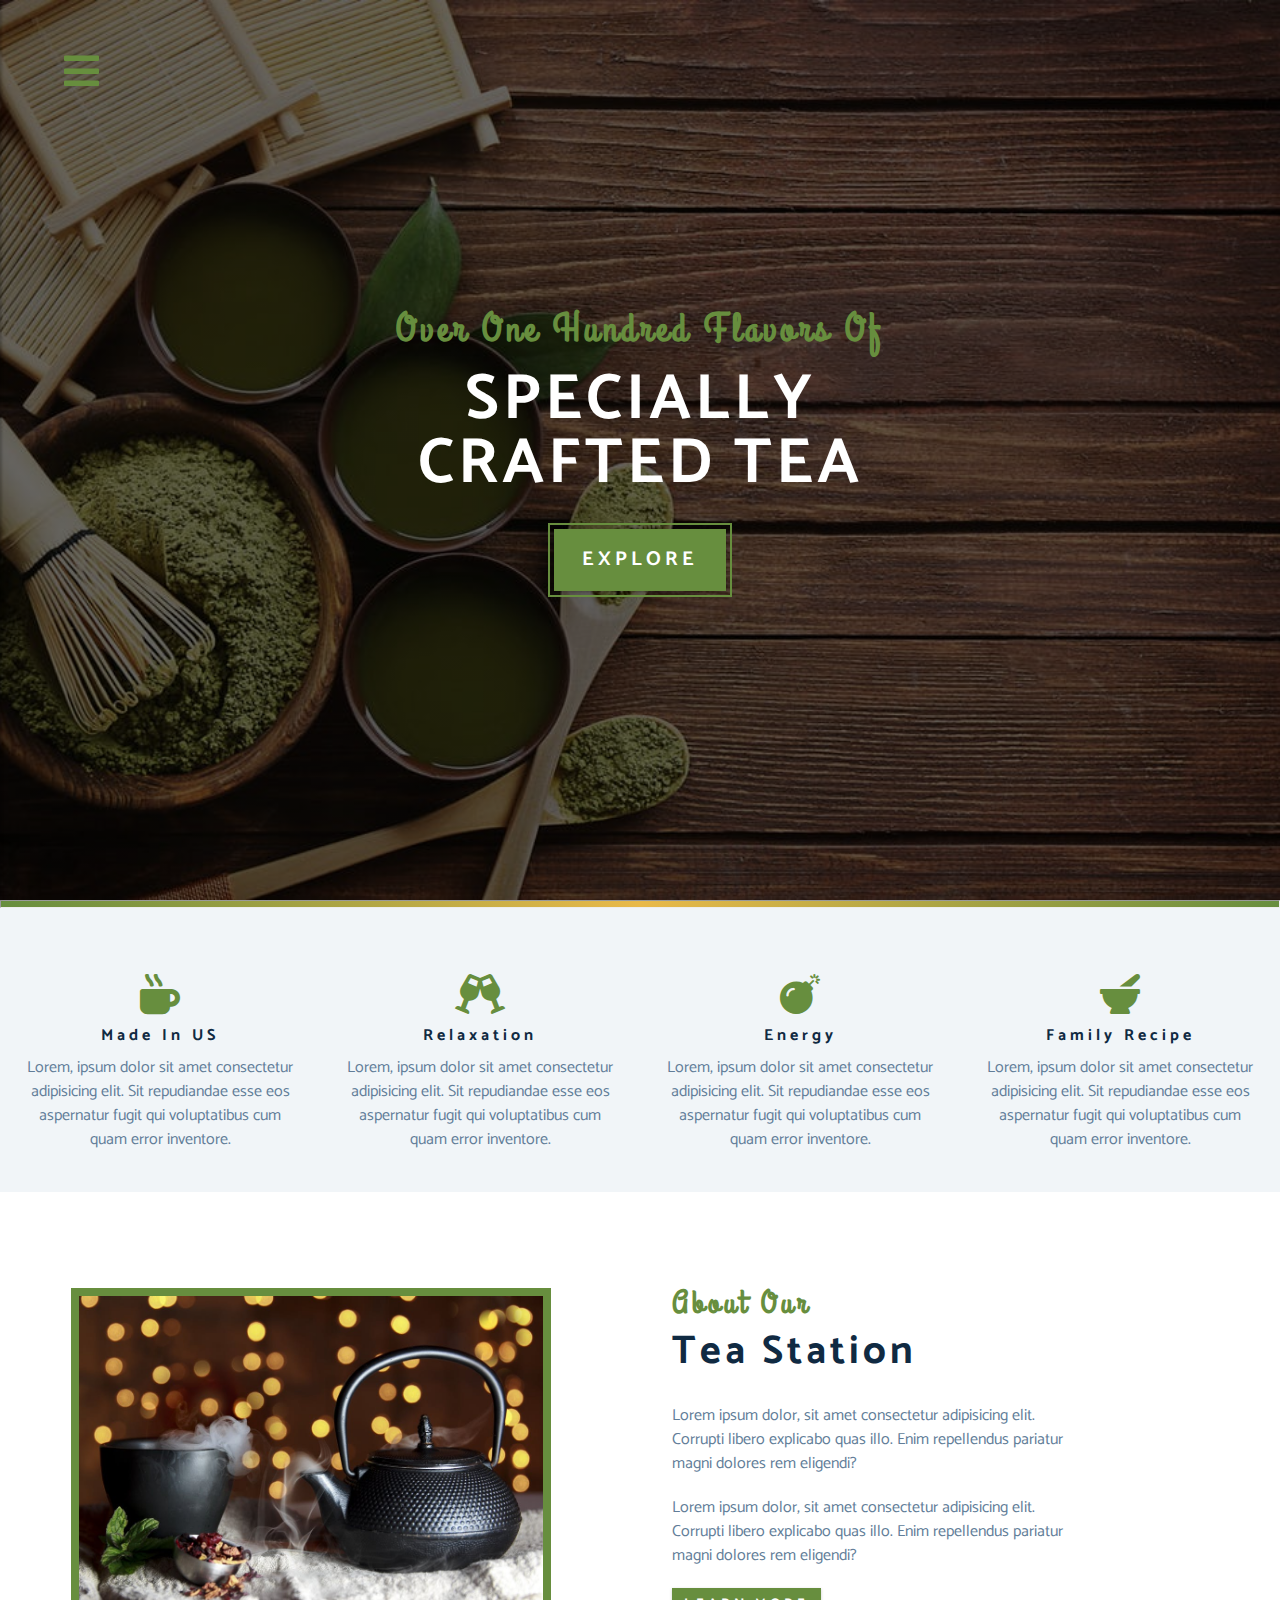
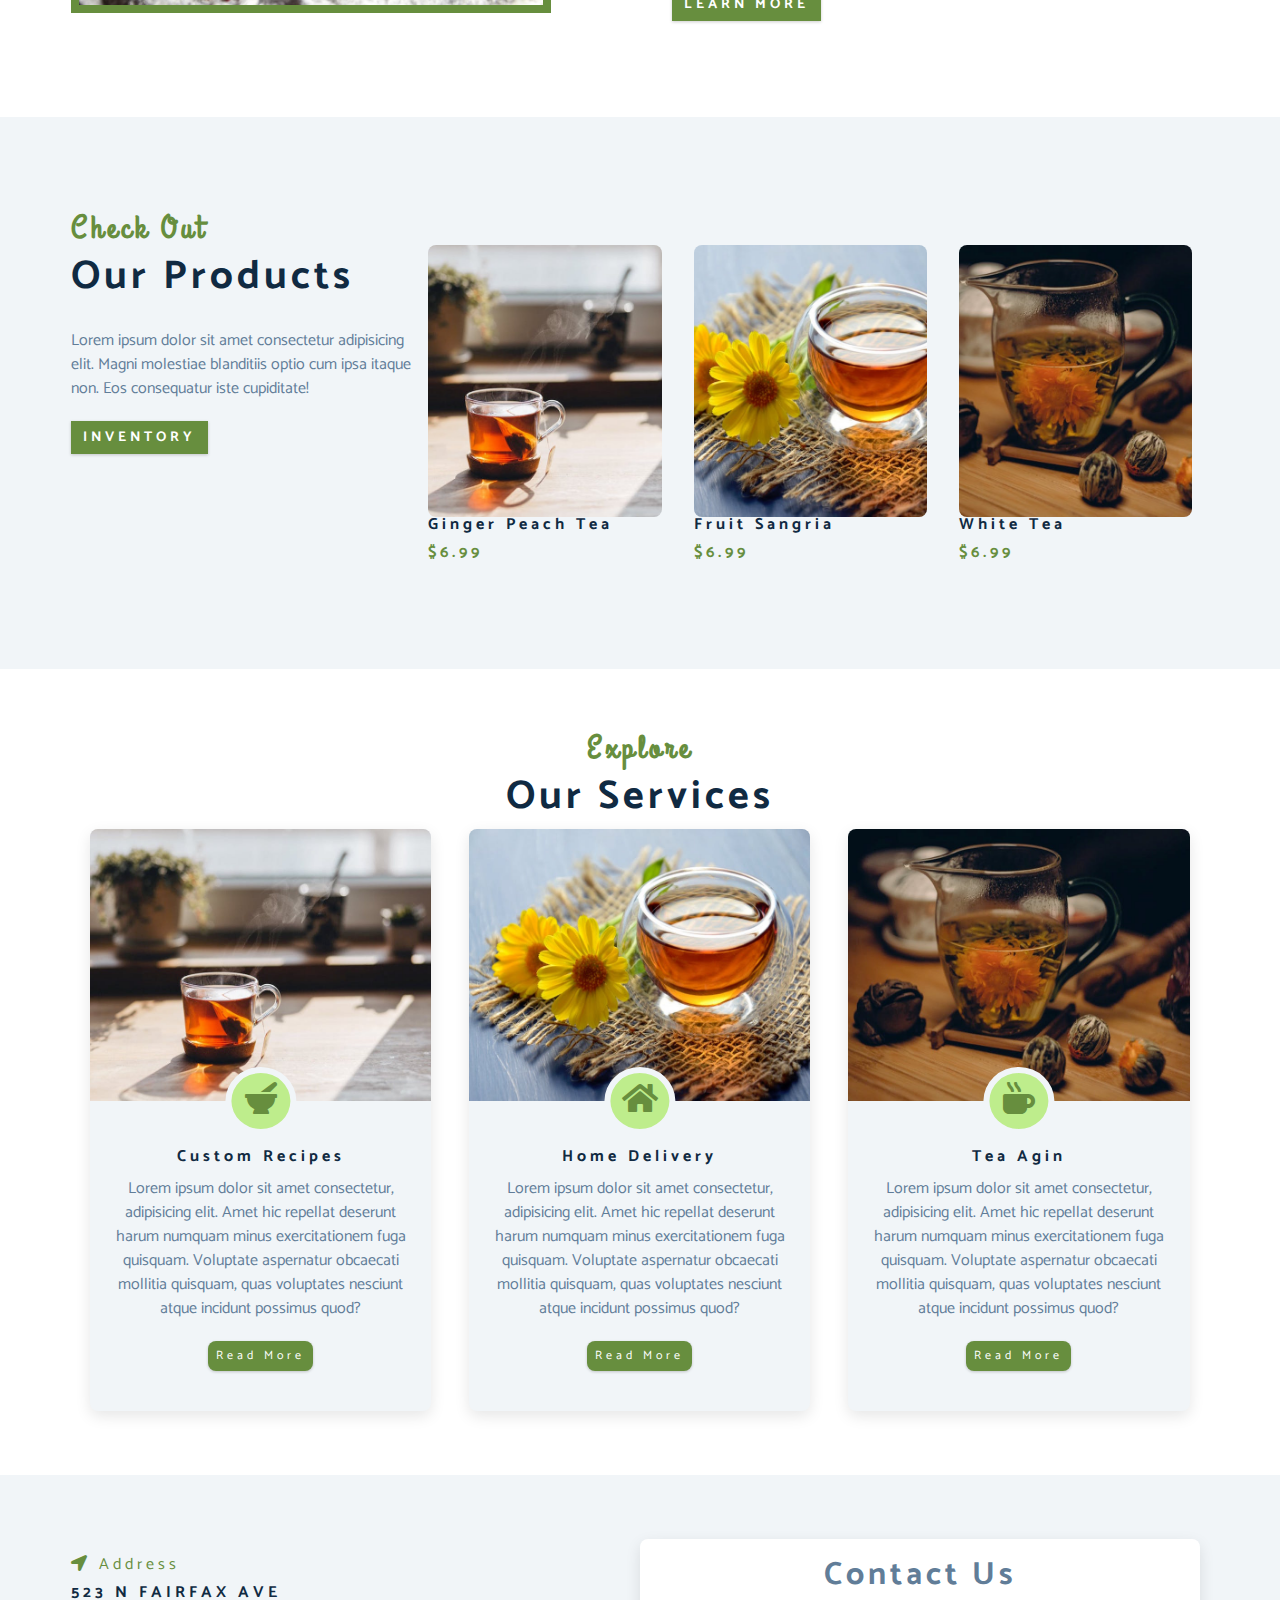
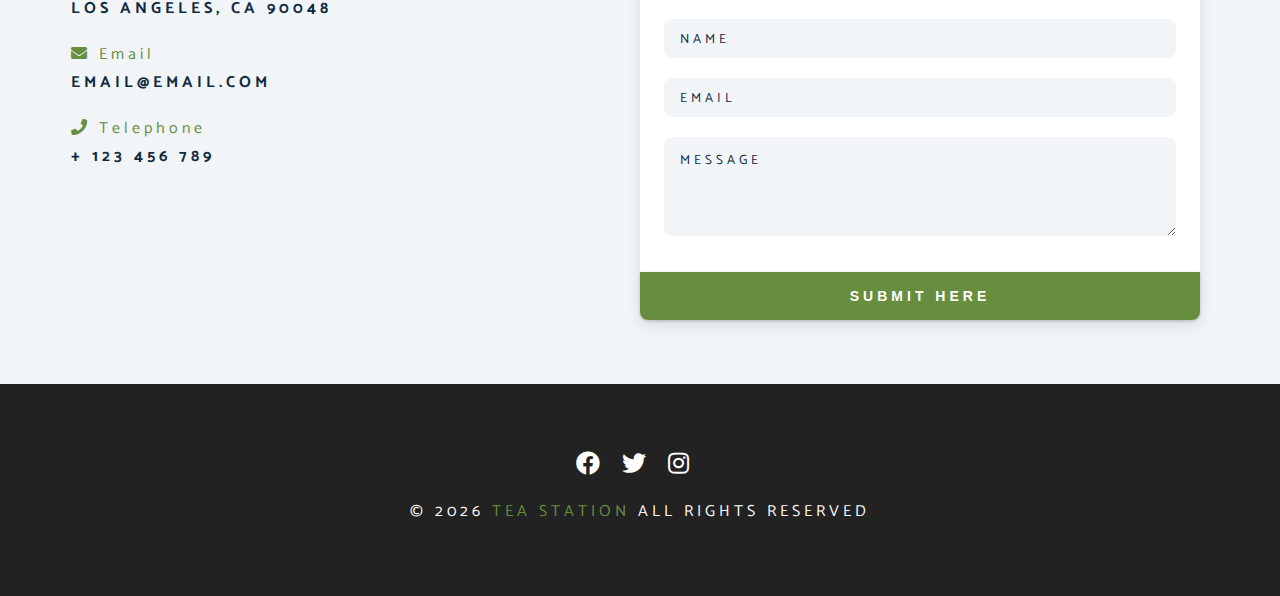
<file: index.html>
<!DOCTYPE html>
<html lang="en">
  <head>
    <meta charset="UTF-8" />
    <meta name="viewport" content="width=device-width, initial-scale=1.0" />
    <title>Tea station | Home</title>
    <!-- Font Awesome -->
    <link
      rel="stylesheet"
      href="./fontawesome-free-5.15.2-web/css/all.min.css"
    />
    <!-- Site styles -->
    <link rel="stylesheet" href="./css/styles.css" />
  </head>

  <body>
    <!-- navbar -->
    <!-- nab btn -->
    <span class="nav-btn" id="nav-btn">
      <i class="fas fa-bars"></i>
    </span>
    <nav id="navbar" class="navbar">
      <div class="navbar-header">
        <span class="nav-close" id="nav-close">
          <i class="fas fa-times"></i>
        </span>
      </div>
      <ul class="nav-items">
        <li>
          <a href="index.html" class="nav-link">home</a>
        </li>
        <li>
          <a href="skills.html" class="nav-link">skills</a>
        </li>
        <li>
          <a href="about.html" class="nav-link">about</a>
        </li>
        <li>
          <a href="products.html" class="nav-link">products</a>
        </li>
      </ul>
    </nav>
    <!-- header -->
    <header class="header">
      <div class="banner">
        <h2>Over one hundred flavors of</h2>
        <h1>
          Specially
          <br />
          crafted tea
        </h1>
        <a href="skills.html" class="btn banner-btn"> explore </a>
      </div>
    </header>
    <!-- end of header -->
    <hr class="content-divider" />
    <!-- skills section -->
    <section class="skills clearfix">
      <!-- single skill -->
      <article class="skill">
        <span class="skill-icon">
          <i class="fas fa-mug-hot"></i>
        </span>
        <h4 class="skill-title">made in US</h4>
        <p class="skill-text">
          Lorem, ipsum dolor sit amet consectetur adipisicing elit. Sit
          repudiandae esse eos aspernatur fugit qui voluptatibus cum quam error
          inventore.
        </p>
      </article>
      <!-- end of single skill-->
      <!-- single skill -->
      <article class="skill">
        <span class="skill-icon">
          <i class="fas fa-glass-cheers"></i>
        </span>
        <h4 class="skill-title">relaxation</h4>
        <p class="skill-text">
          Lorem, ipsum dolor sit amet consectetur adipisicing elit. Sit
          repudiandae esse eos aspernatur fugit qui voluptatibus cum quam error
          inventore.
        </p>
      </article>
      <!-- end of single skill-->
      <!-- single skill -->
      <article class="skill">
        <span class="skill-icon">
          <i class="fas fa-bomb"></i>
        </span>
        <h4 class="skill-title">energy</h4>
        <p class="skill-text">
          Lorem, ipsum dolor sit amet consectetur adipisicing elit. Sit
          repudiandae esse eos aspernatur fugit qui voluptatibus cum quam error
          inventore.
        </p>
      </article>
      <!-- end of single skill-->
      <!-- single skill -->
      <article class="skill">
        <span class="skill-icon">
          <i class="fas fa-mortar-pestle"></i>
        </span>
        <h4 class="skill-title">family recipe</h4>
        <p class="skill-text">
          Lorem, ipsum dolor sit amet consectetur adipisicing elit. Sit
          repudiandae esse eos aspernatur fugit qui voluptatibus cum quam error
          inventore.
        </p>
      </article>
      <!-- end of single skill-->
    </section>
    <!-- end of skills section -->
    <!-- about -->
    <section>
      <div class="section-center clearfix">
        <!-- about img -->
        <article class="about-img">
          <div class="about-picture-container">
            <img
              src="./images/about-bcg.jpeg"
              alt="tea kettle"
              class="about-picture"
            />
          </div>
        </article>
        <!-- about info-->
        <article class="about-info">
          <!-- section title -->
          <div class="section-title">
            <h3>about our</h3>
            <h2>tea station</h2>
          </div>
          <!-- end of section title -->
          <p class="about-text">
            Lorem ipsum dolor, sit amet consectetur adipisicing elit. Corrupti
            libero explicabo quas illo. Enim repellendus pariatur magni dolores
            rem eligendi?
          </p>
          <p class="about-text">
            Lorem ipsum dolor, sit amet consectetur adipisicing elit. Corrupti
            libero explicabo quas illo. Enim repellendus pariatur magni dolores
            rem eligendi?
          </p>
          <a href="about.html" class="btn">learn more</a>
        </article>
      </div>
    </section>
    <!-- end of about -->
    <!-- products -->
    <section class="products">
      <div class="section-center clearfix">
        <!-- product info -->
        <article class="products-info">
          <!-- section title -->
          <div class="section-title">
            <h3>check out</h3>
            <h2>our products</h2>
          </div>
          <!-- end of section title -->
          <p class="product-text">
            Lorem ipsum dolor sit amet consectetur adipisicing elit. Magni
            molestiae blanditiis optio cum ipsa itaque non. Eos consequatur iste
            cupiditate!
          </p>
          <a href="products.html" class="btn">inventory</a>
        </article>
        <!-- products inventory -->
        <article class="products-inventory clearfix">
          <!-- single product -->
          <div class="product">
            <img
              src="./images/product-1.jpeg"
              alt="single product"
              class="product-img"
            />
            <h4 class="product-title">ginger peach tea</h4>
            <h4 class="product-price">$6.99</h4>
          </div>
          <!-- end of single product -->
          <!-- single product -->
          <div class="product">
            <img
              src="./images/product-2.jpeg"
              alt="single product"
              class="product-img"
            />
            <h4 class="product-title">fruit sangria</h4>
            <h4 class="product-price">$6.99</h4>
          </div>
          <!-- end of single product -->
          <!-- single product -->
          <div class="product">
            <img
              src="./images/product-3.jpeg"
              alt="single product"
              class="product-img"
            />
            <h4 class="product-title">white tea</h4>
            <h4 class="product-price">$6.99</h4>
          </div>
          <!-- end of single product -->
        </article>
      </div>
    </section>
    <!-- end of products -->
    <!-- services -->
    <section class="services">
      <div class="section-title services-title">
        <h3>explore</h3>
        <h2>our services</h2>
      </div>
      <div class="section-center clearfix">
        <!-- single card -->
        <article class="service-card">
          <!-- image container -->
          <div class="service-img-container">
            <!-- img -->
            <img
              src="./images/product-1.jpeg"
              class="service-img"
              alt="single service"
            />
            <!-- service icoon -->
            <span class="service-icon">
              <i class="fas fa-mortar-pestle fa-fw"></i>
            </span>
          </div>
          <!-- service info -->
          <div class="service-info">
            <h4>custom recipes</h4>
            <p>
              Lorem ipsum dolor sit amet consectetur, adipisicing elit. Amet hic
              repellat deserunt harum numquam minus exercitationem fuga
              quisquam. Voluptate aspernatur obcaecati mollitia quisquam, quas
              voluptates nesciunt atque incidunt possimus quod?
            </p>
            <a href="products.html" class="btn service-btn">read more</a>
          </div>
        </article>
        <!-- end of single card -->
        <!-- single card -->
        <article class="service-card">
          <!-- image container -->
          <div class="service-img-container">
            <!-- img -->
            <img
              src="./images/product-2.jpeg"
              class="service-img"
              alt="single service"
            />
            <!-- service icoon -->
            <span class="service-icon">
              <i class="fas fa-home fa-fw"></i>
            </span>
          </div>
          <!-- service info -->
          <div class="service-info">
            <h4>home delivery</h4>
            <p>
              Lorem ipsum dolor sit amet consectetur, adipisicing elit. Amet hic
              repellat deserunt harum numquam minus exercitationem fuga
              quisquam. Voluptate aspernatur obcaecati mollitia quisquam, quas
              voluptates nesciunt atque incidunt possimus quod?
            </p>
            <a href="products.html" class="btn service-btn">read more</a>
          </div>
        </article>
        <!-- end of single card -->
        <!-- single card -->
        <article class="service-card">
          <!-- image container -->
          <div class="service-img-container">
            <!-- img -->
            <img
              src="./images/product-3.jpeg"
              class="service-img"
              alt="single service"
            />
            <!-- service icoon -->
            <span class="service-icon">
              <i class="fas fa-mug-hot fa-fw"></i>
            </span>
          </div>
          <!-- service info -->
          <div class="service-info">
            <h4>tea agin</h4>
            <p>
              Lorem ipsum dolor sit amet consectetur, adipisicing elit. Amet hic
              repellat deserunt harum numquam minus exercitationem fuga
              quisquam. Voluptate aspernatur obcaecati mollitia quisquam, quas
              voluptates nesciunt atque incidunt possimus quod?
            </p>
            <a href="products.html" class="btn service-btn">read more</a>
          </div>
        </article>
        <!-- end of single card -->
      </div>
    </section>
    <!-- end of services -->
    <!-- contact form -->
    <!-- contact -->
    <section class="contact">
      <div class="section-center clearfix">
        <!-- contact info -->
        <article class="contact-info">
          <!-- contact item -->
          <div class="contact-item">
            <h4 class="contact-title">
              <span class="contact-icon">
                <i class="fas fa-location-arrow"></i>
              </span>
              address
            </h4>
            <h4 class="contact-text">
              523 N Fairfax ave <br />
              Los Angeles, CA 90048
            </h4>
          </div>
          <!-- end of contact item -->
          <!-- contact item -->
          <div class="contact-item">
            <h4 class="contact-title">
              <span class="contact-icon">
                <i class="fas fa-envelope"></i>
              </span>
              email
            </h4>
            <h4 class="contact-text">email@email.com</h4>
          </div>
          <!-- end of contact item -->
          <!-- contact item -->
          <div class="contact-item">
            <h4 class="contact-title">
              <span class="contact-icon">
                <i class="fas fa-phone"></i>
              </span>
              telephone
            </h4>
            <h4 class="contact-text">+ 123 456 789</h4>
          </div>
          <!-- end of contact item -->
        </article>
        <!-- contact form -->
        <article class="contact-form">
          <h3>contact us</h3>
          <form action="https://formspree.io/f/xbjpbooo" method="POST">
            <div class="form-group">
              <!-- inputs -->
              <input
                type="text"
                placeholder="name"
                name="name"
                class="form-control"
              />
              <input
                type="email"
                placeholder="email"
                name="email"
                class="form-control"
              />
              <textarea
                name="message"
                placeholder="message"
                class="form-control"
                rows="5"
              ></textarea>
            </div>
            <!-- button -->
            <button type="submit" class="btn submit-btn">submit here</button>
          </form>
        </article>
      </div>
    </section>
    <!-- end of contact form -->
    <!-- footer -->
    <footer class="footer">
      <div class="section-center">
        <div class="social-icons">
          <!-- social icons -->
          <!-- social icon -->
          <a href="#" class="social-icon">
            <i class="fab fa-facebook"></i>
          </a>
          <!-- end of social icon -->
          <!-- social icon -->
          <a href="#" class="social-icon">
            <i class="fab fa-twitter"></i>
          </a>
          <!-- end of social icon -->
          <!-- social icon -->
          <a href="#" class="social-icon">
            <i class="fab fa-instagram"></i>
          </a>
          <!-- end of social icon -->
        </div>
        <h4 class="footer-text">
          &copy;
          <span id="date"></span>
          <span class="company">tea station</span>
          all rights reserved
        </h4>
      </div>
    </footer>
    <script src="./js/app.js"></script>
  </body>
</html>
</file>
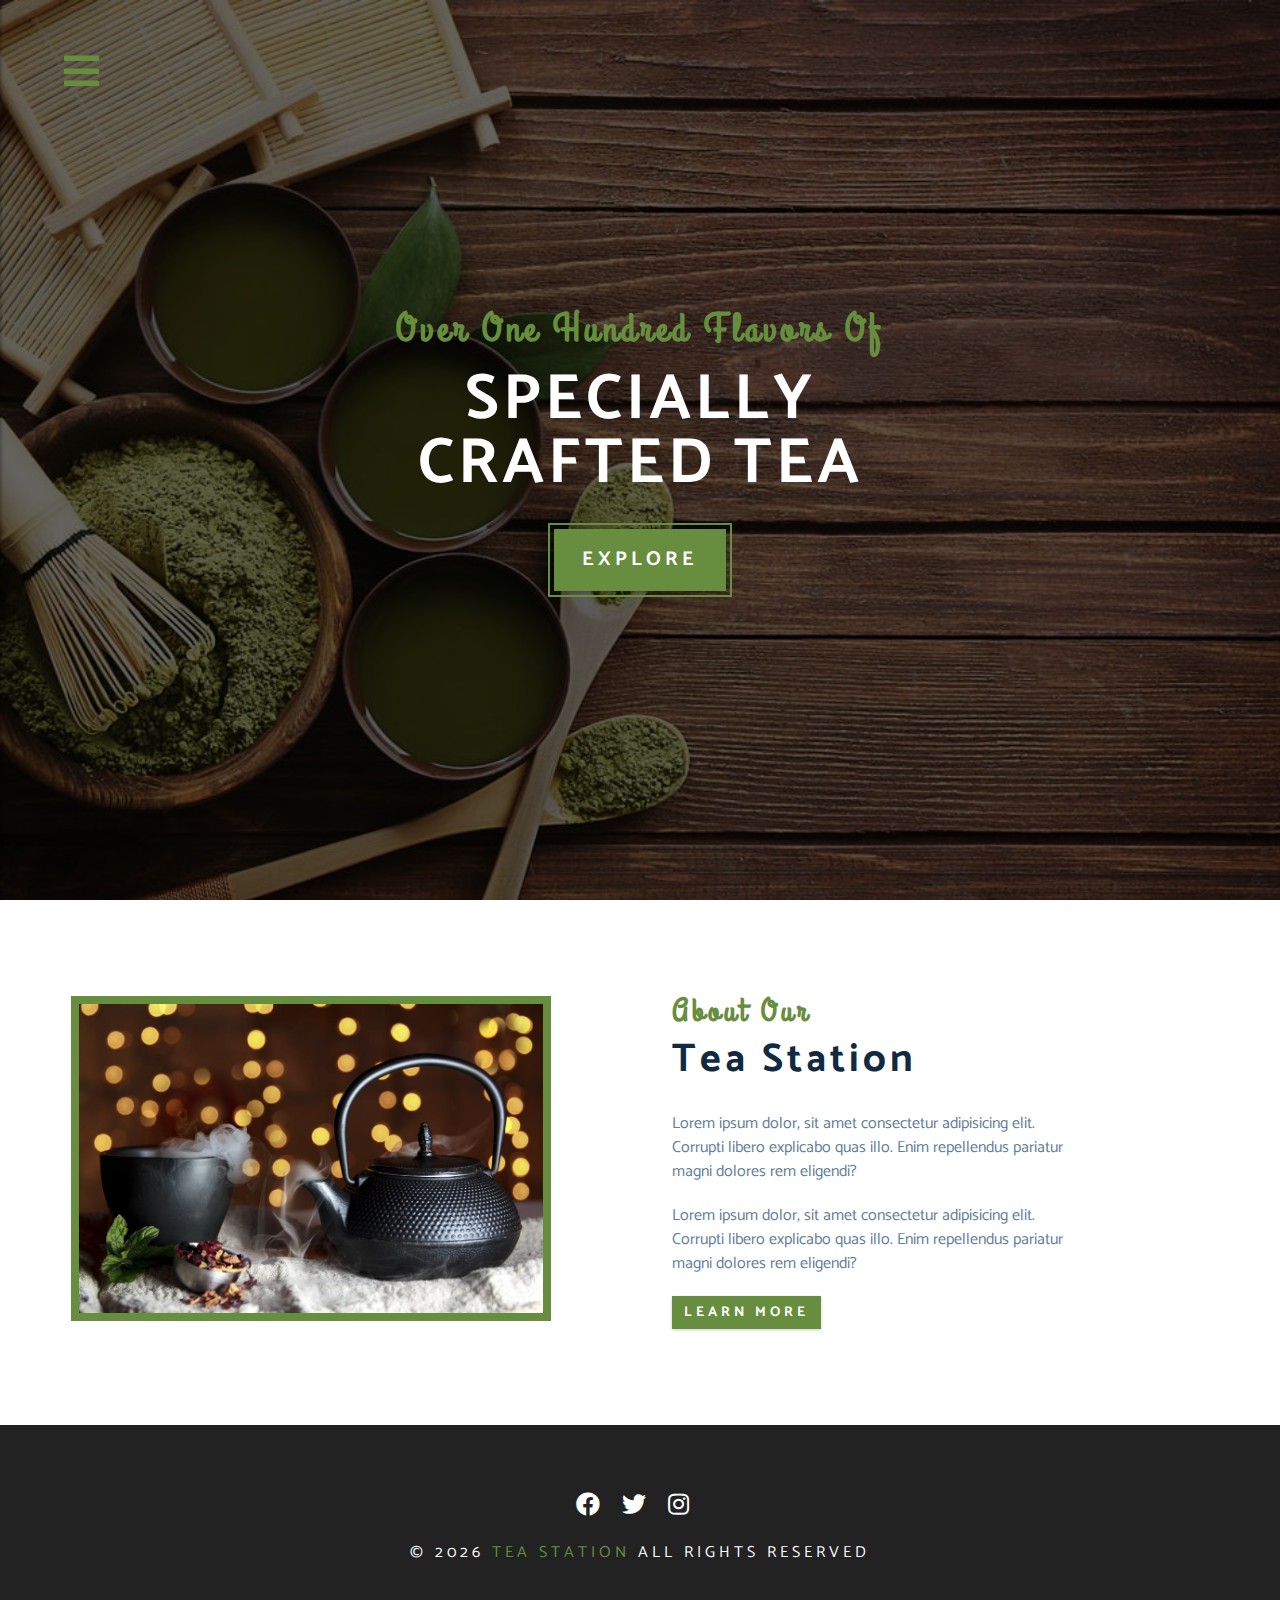
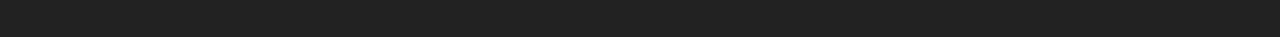
<file: about.html>
<!DOCTYPE html>
<html lang="en">
  <head>
    <meta charset="UTF-8" />
    <meta name="viewport" content="width=device-width, initial-scale=1.0" />
    <title>Tea station | About</title>
    <!-- Font Awesome -->
    <link
      rel="stylesheet"
      href="./fontawesome-free-5.15.2-web/css/all.min.css"
    />
    <!-- Site styles -->
    <link rel="stylesheet" href="./css/styles.css" />
  </head>

  <body>
    <!-- navbar -->
    <!-- nab btn -->
    <span class="nav-btn" id="nav-btn">
      <i class="fas fa-bars"></i>
    </span>
    <nav id="navbar" class="navbar">
      <div class="navbar-header">
        <span class="nav-close" id="nav-close">
          <i class="fas fa-times"></i>
        </span>
      </div>
      <ul class="nav-items">
        <li>
          <a href="index.html" class="nav-link">home</a>
        </li>
        <li>
          <a href="skills.html" class="nav-link">skills</a>
        </li>
        <li>
          <a href="about.html" class="nav-link">about</a>
        </li>
        <li>
          <a href="products.html" class="nav-link">products</a>
        </li>
      </ul>
    </nav>
    <!-- header -->
    <header class="header">
      <div class="banner">
        <h2>Over one hundred flavors of</h2>
        <h1>
          Specially
          <br />
          crafted tea
        </h1>
        <a href="skills.html" class="btn banner-btn"> explore </a>
      </div>
    </header>
    <!-- end of header -->
    <!-- about -->
    <section>
      <div class="section-center clearfix">
        <!-- about img -->
        <article class="about-img">
          <div class="about-picture-container">
            <img
              src="./images/about-bcg.jpeg"
              alt="tea kettle"
              class="about-picture"
            />
          </div>
        </article>
        <!-- about info-->
        <article class="about-info">
          <!-- section title -->
          <div class="section-title">
            <h3>about our</h3>
            <h2>tea station</h2>
          </div>
          <!-- end of section title -->
          <p class="about-text">
            Lorem ipsum dolor, sit amet consectetur adipisicing elit. Corrupti
            libero explicabo quas illo. Enim repellendus pariatur magni dolores
            rem eligendi?
          </p>
          <p class="about-text">
            Lorem ipsum dolor, sit amet consectetur adipisicing elit. Corrupti
            libero explicabo quas illo. Enim repellendus pariatur magni dolores
            rem eligendi?
          </p>
          <a href="about.html" class="btn">learn more</a>
        </article>
      </div>
    </section>
    <!-- end of about -->
    <!-- footer -->
    <footer class="footer">
      <div class="section-center">
        <div class="social-icons">
          <!-- social icons -->
          <!-- social icon -->
          <a href="#" class="social-icon">
            <i class="fab fa-facebook"></i>
          </a>
          <!-- end of social icon -->
          <!-- social icon -->
          <a href="#" class="social-icon">
            <i class="fab fa-twitter"></i>
          </a>
          <!-- end of social icon -->
          <!-- social icon -->
          <a href="#" class="social-icon">
            <i class="fab fa-instagram"></i>
          </a>
          <!-- end of social icon -->
        </div>
        <h4 class="footer-text">
          &copy;
          <span id="date"></span>
          <span class="company">tea station</span>
          all rights reserved
        </h4>
      </div>
    </footer>
    <script src="./js/app.js"></script>
  </body>
</html>
</file>
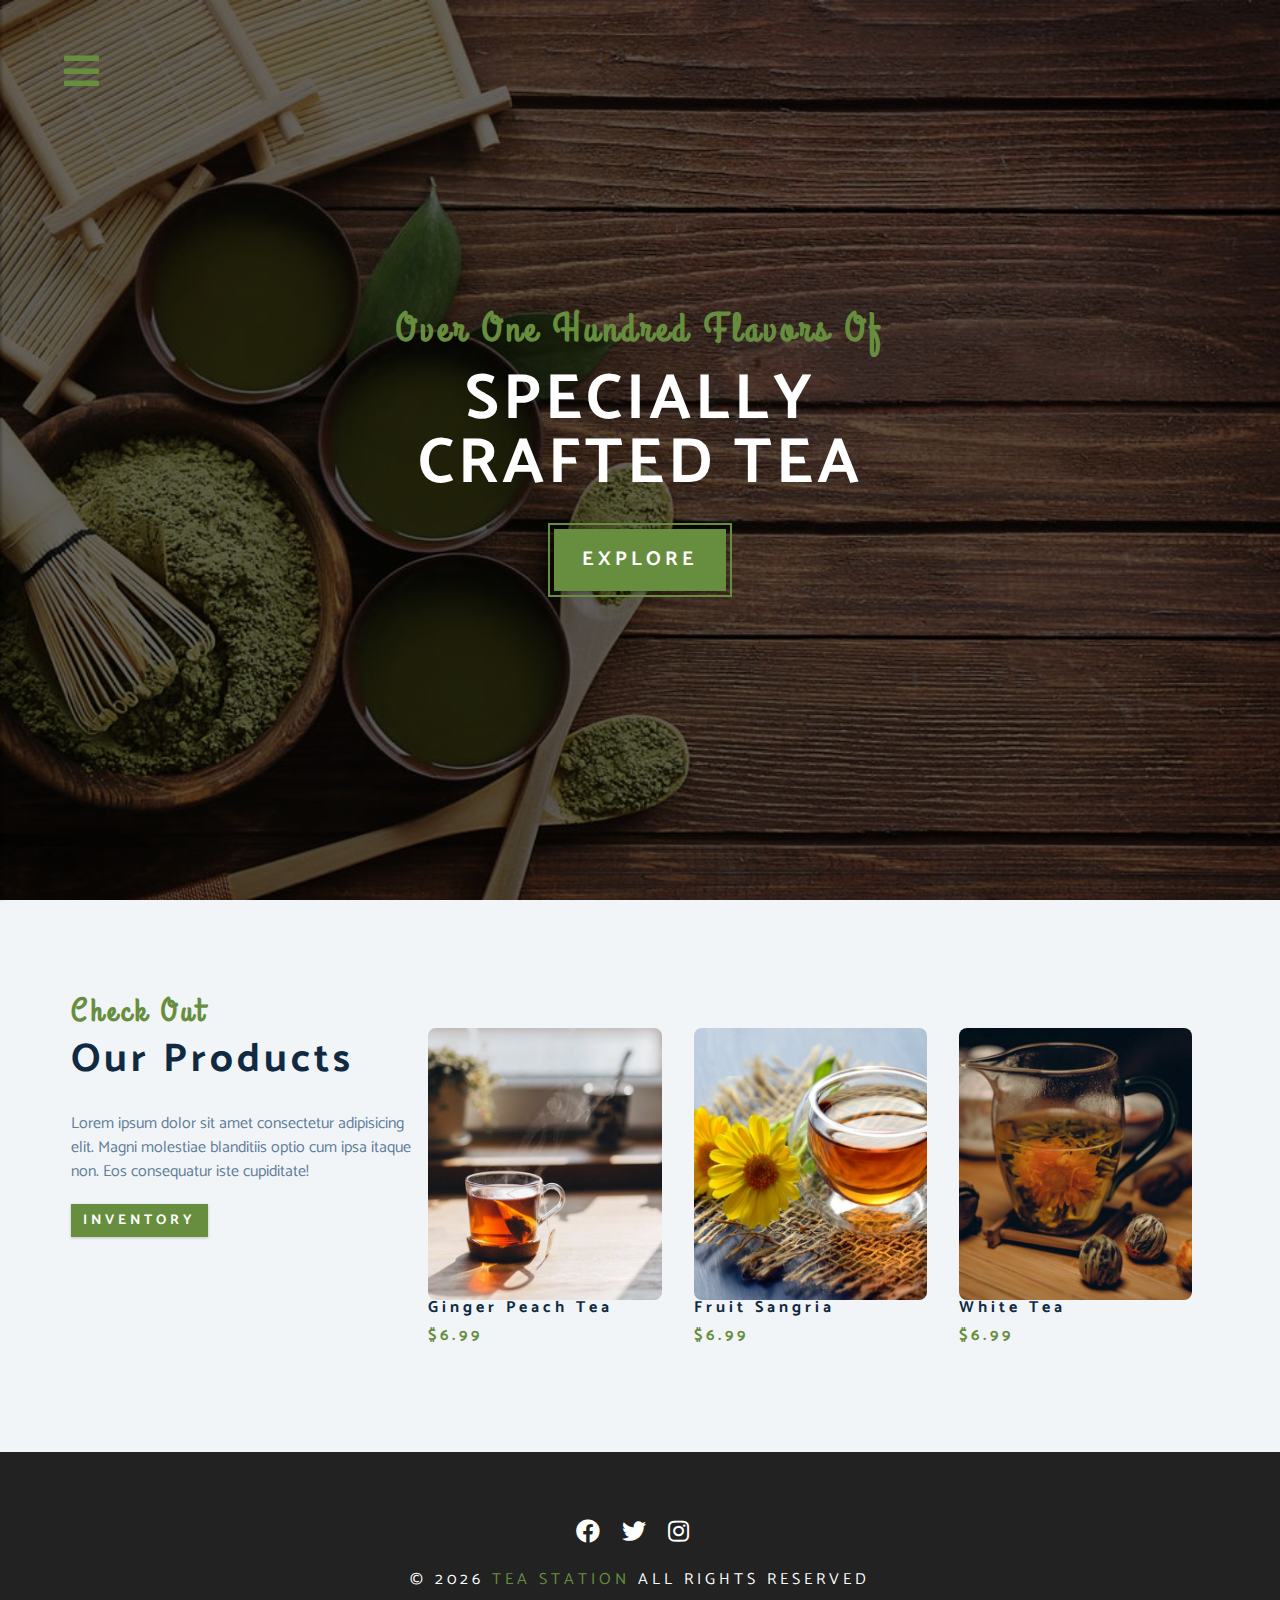
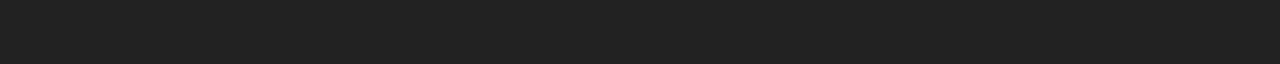
<file: products.html>
<!DOCTYPE html>
<html lang="en">
  <head>
    <meta charset="UTF-8" />
    <meta name="viewport" content="width=device-width, initial-scale=1.0" />
    <title>Tea station | Prosucts</title>
    <!-- Font Awesome -->
    <link
      rel="stylesheet"
      href="./fontawesome-free-5.15.2-web/css/all.min.css"
    />
    <!-- Site styles -->
    <link rel="stylesheet" href="./css/styles.css" />
  </head>

  <body>
    <!-- navbar -->
    <!-- nab btn -->
    <span class="nav-btn" id="nav-btn">
      <i class="fas fa-bars"></i>
    </span>
    <nav id="navbar" class="navbar">
      <div class="navbar-header">
        <span class="nav-close" id="nav-close">
          <i class="fas fa-times"></i>
        </span>
      </div>
      <ul class="nav-items">
        <li>
          <a href="index.html" class="nav-link">home</a>
        </li>
        <li>
          <a href="skills.html" class="nav-link">skills</a>
        </li>
        <li>
          <a href="about.html" class="nav-link">about</a>
        </li>
        <li>
          <a href="products.html" class="nav-link">products</a>
        </li>
      </ul>
    </nav>
    <!-- header -->
    <header class="header">
      <div class="banner">
        <h2>Over one hundred flavors of</h2>
        <h1>
          Specially
          <br />
          crafted tea
        </h1>
        <a href="skills.html" class="btn banner-btn"> explore </a>
      </div>
    </header>
    <!-- end of header -->
    <!-- products -->
    <section class="products">
      <div class="section-center clearfix">
        <!-- product info -->
        <article class="products-info">
          <!-- section title -->
          <div class="section-title">
            <h3>check out</h3>
            <h2>our products</h2>
          </div>
          <!-- end of section title -->
          <p class="product-text">
            Lorem ipsum dolor sit amet consectetur adipisicing elit. Magni
            molestiae blanditiis optio cum ipsa itaque non. Eos consequatur iste
            cupiditate!
          </p>
          <a href="products.html" class="btn">inventory</a>
        </article>
        <!-- products inventory -->
        <article class="products-inventory clearfix">
          <!-- single product -->
          <div class="product">
            <img
              src="./images/product-1.jpeg"
              alt="single product"
              class="product-img"
            />
            <h4 class="product-title">ginger peach tea</h4>
            <h4 class="product-price">$6.99</h4>
          </div>
          <!-- end of single product -->
          <!-- single product -->
          <div class="product">
            <img
              src="./images/product-2.jpeg"
              alt="single product"
              class="product-img"
            />
            <h4 class="product-title">fruit sangria</h4>
            <h4 class="product-price">$6.99</h4>
          </div>
          <!-- end of single product -->
          <!-- single product -->
          <div class="product">
            <img
              src="./images/product-3.jpeg"
              alt="single product"
              class="product-img"
            />
            <h4 class="product-title">white tea</h4>
            <h4 class="product-price">$6.99</h4>
          </div>
          <!-- end of single product -->
        </article>
      </div>
    </section>
    <!-- end of products -->
    <!-- footer -->
    <footer class="footer">
      <div class="section-center">
        <div class="social-icons">
          <!-- social icons -->
          <!-- social icon -->
          <a href="#" class="social-icon">
            <i class="fab fa-facebook"></i>
          </a>
          <!-- end of social icon -->
          <!-- social icon -->
          <a href="#" class="social-icon">
            <i class="fab fa-twitter"></i>
          </a>
          <!-- end of social icon -->
          <!-- social icon -->
          <a href="#" class="social-icon">
            <i class="fab fa-instagram"></i>
          </a>
          <!-- end of social icon -->
        </div>
        <h4 class="footer-text">
          &copy;
          <span id="date"></span>
          <span class="company">tea station</span>
          all rights reserved
        </h4>
      </div>
    </footer>
    <script src="./js/app.js"></script>
  </body>
</html>
</file>
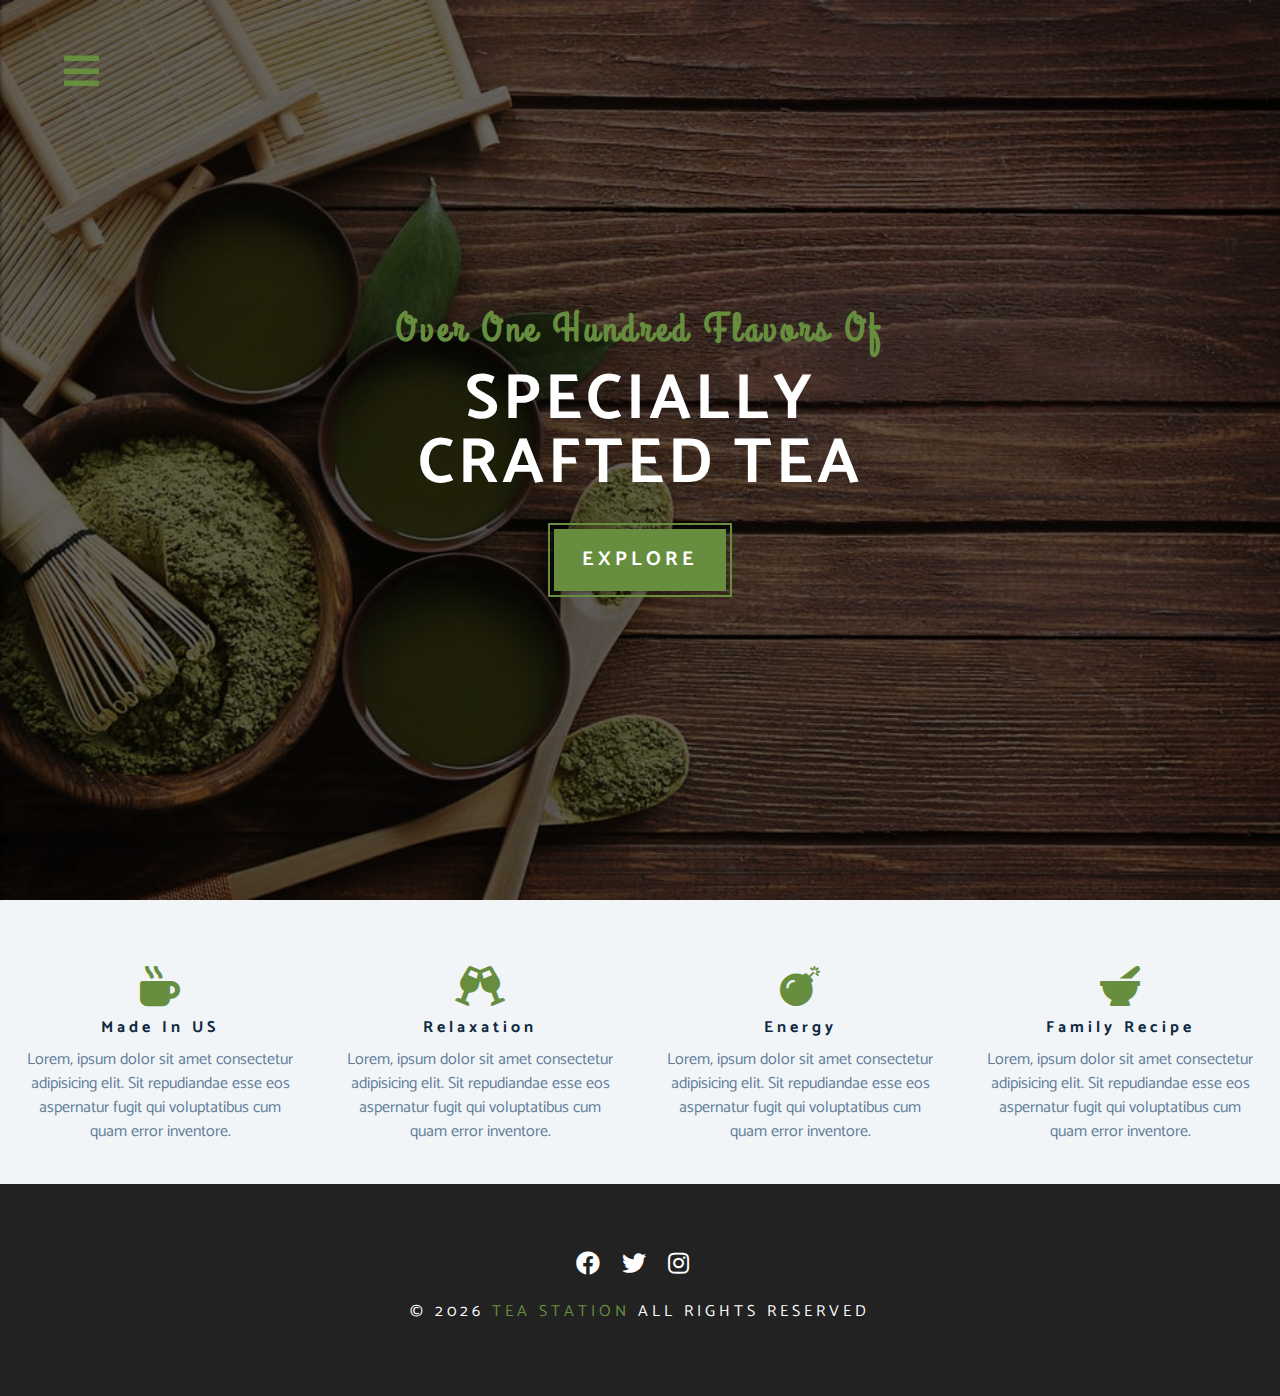
<file: skills.html>
<!DOCTYPE html>
<html lang="en">
  <head>
    <meta charset="UTF-8" />
    <meta name="viewport" content="width=device-width, initial-scale=1.0" />
    <title>Tea station | Skills</title>
    <!-- Font Awesome -->
    <link
      rel="stylesheet"
      href="./fontawesome-free-5.15.2-web/css/all.min.css"
    />
    <!-- Site styles -->
    <link rel="stylesheet" href="./css/styles.css" />
  </head>

  <body>
    <!-- navbar -->
    <!-- nab btn -->
    <span class="nav-btn" id="nav-btn">
      <i class="fas fa-bars"></i>
    </span>
    <nav id="navbar" class="navbar">
      <div class="navbar-header">
        <span class="nav-close" id="nav-close">
          <i class="fas fa-times"></i>
        </span>
      </div>
      <ul class="nav-items">
        <li>
          <a href="index.html" class="nav-link">home</a>
        </li>
        <li>
          <a href="skills.html" class="nav-link">skills</a>
        </li>
        <li>
          <a href="about.html" class="nav-link">about</a>
        </li>
        <li>
          <a href="products.html" class="nav-link">products</a>
        </li>
      </ul>
    </nav>
    <!-- header -->
    <header class="header">
      <div class="banner">
        <h2>Over one hundred flavors of</h2>
        <h1>
          Specially
          <br />
          crafted tea
        </h1>
        <a href="skills.html" class="btn banner-btn"> explore </a>
      </div>
    </header>
    <!-- end of header -->
    <!-- skills section -->
    <section class="skills clearfix">
      <!-- single skill -->
      <article class="skill">
        <span class="skill-icon">
          <i class="fas fa-mug-hot"></i>
        </span>
        <h4 class="skill-title">made in US</h4>
        <p class="skill-text">
          Lorem, ipsum dolor sit amet consectetur adipisicing elit. Sit
          repudiandae esse eos aspernatur fugit qui voluptatibus cum quam error
          inventore.
        </p>
      </article>
      <!-- end of single skill-->
      <!-- single skill -->
      <article class="skill">
        <span class="skill-icon">
          <i class="fas fa-glass-cheers"></i>
        </span>
        <h4 class="skill-title">relaxation</h4>
        <p class="skill-text">
          Lorem, ipsum dolor sit amet consectetur adipisicing elit. Sit
          repudiandae esse eos aspernatur fugit qui voluptatibus cum quam error
          inventore.
        </p>
      </article>
      <!-- end of single skill-->
      <!-- single skill -->
      <article class="skill">
        <span class="skill-icon">
          <i class="fas fa-bomb"></i>
        </span>
        <h4 class="skill-title">energy</h4>
        <p class="skill-text">
          Lorem, ipsum dolor sit amet consectetur adipisicing elit. Sit
          repudiandae esse eos aspernatur fugit qui voluptatibus cum quam error
          inventore.
        </p>
      </article>
      <!-- end of single skill-->
      <!-- single skill -->
      <article class="skill">
        <span class="skill-icon">
          <i class="fas fa-mortar-pestle"></i>
        </span>
        <h4 class="skill-title">family recipe</h4>
        <p class="skill-text">
          Lorem, ipsum dolor sit amet consectetur adipisicing elit. Sit
          repudiandae esse eos aspernatur fugit qui voluptatibus cum quam error
          inventore.
        </p>
      </article>
      <!-- end of single skill-->
    </section>
    <!-- end of skills section -->
    <!-- footer -->
    <footer class="footer">
      <div class="section-center">
        <div class="social-icons">
          <!-- social icons -->
          <!-- social icon -->
          <a href="#" class="social-icon">
            <i class="fab fa-facebook"></i>
          </a>
          <!-- end of social icon -->
          <!-- social icon -->
          <a href="#" class="social-icon">
            <i class="fab fa-twitter"></i>
          </a>
          <!-- end of social icon -->
          <!-- social icon -->
          <a href="#" class="social-icon">
            <i class="fab fa-instagram"></i>
          </a>
          <!-- end of social icon -->
        </div>
        <h4 class="footer-text">
          &copy;
          <span id="date"></span>
          <span class="company">tea station</span>
          all rights reserved
        </h4>
      </div>
    </footer>
    <script src="./js/app.js"></script>
  </body>
</html>
</file>
<file: css/styles.css>
/*
====================
Fonts
====================
 */

@import url("https://fonts.googleapis.com/css?family=Catamaran:400,700|Grand+Hotel");

/*
====================
Variables
====================
*/

:root {
  --crl-primary: #678e3e;
  --crl-primary-light: #beed8c;
  --crl-grey-1: #102a42;
  --crl-grey-5: #617d98;
  --crl-grey-10: #f1f5f8;
  --crl-white: #fff;
  --ff-primary: "Catamaran", "sans-serif";
  --ff-secondary: "Grand Hotel", "cursive";
  --transition: all 0.3s linear;
  --spacing: 0.25rem;
  --radius: 0.5rem;
}

/*
====================
Global css
====================
*/

* {
  margin: 0;
  padding: 0;
  box-sizing: border-box;
}

body {
  font-family: var(--ff-primary);
  background: var(--crl-white);
  color: var(--crl-grey-1);
  line-height: 1.5;
  font-size: 0.875rem;
}

a {
  text-decoration: none;
}

img {
  width: 100%;
  display: block;
}

h1,
h2,
h3,
h4 {
  letter-spacing: var(--spacing);
  text-transform: capitalize;
  line-height: 1.25;
  margin-bottom: 0.75rem;
}

h1 {
  font-size: 3rem;
}

h2 {
  font-size: 2rem;
}

h3 {
  font-size: 1.5rem;
}

h4 {
  font-size: 0.875rem;
}

p {
  margin-bottom: 1.25rem;
}

.btn {
  text-transform: uppercase;
  background: var(--crl-primary);
  color: var(--crl-white);
  padding: 0.375rem 0.75rem;
  letter-spacing: var(--spacing);
  display: inline-block;
  font-weight: 700;
  transition: var(--transition);
  font-size: 0.875rem;
  border: none;
  cursor: pointer;
  box-shadow: 0 1px 3px rgb(0, 0, 0, 0.2);
}

.btn:hover {
  color: var(--crl-primary);
  background: var(--crl-primary-light);
}

.clearfix::after,
.clearfix::before {
  content: "";
  clear: both;
  display: table;
}

.section-title h3 {
  font-family: var(--ff-secondary);
  color: var(--crl-primary);
}

.section-title {
  margin-bottom: 2rem;
}

.section-center {
  padding: 4rem 0;
  width: 85vw;
  margin: 0 auto;
  max-width: 1170px;
}

@media screen and (min-width: 992px) {
  .section-center {
    width: 95vw;
    padding: 4rem 1rem;
  }
}

@media screen and (min-width: 800px) {
  h1 {
    font-size: 4rem;
  }

  h2 {
    font-size: 2.5rem;
  }

  h3 {
    font-size: 2rem;
  }

  h4 {
    font-size: 1rem;
  }

  body {
    font-size: 1rem;
  }

  h1,
  h2,
  h3,
  h4 {
    line-height: 1;
  }
}

/*
====================
Animation
====================
*/

@keyframes bounce {
  0% {
    transform: scale(1);
  }
  50% {
    transform: scale(1.5);
  }
  100% {
    transform: scale(1);
  }
}

@keyframes slideFromRight {
  0% {
    transform: translateX(1000px);
    opacity: 0;
  }
  50% {
    transform: translateX(-200px);
    opacity: 0.5;
  }
  75% {
    transform: translateX(50px);
    opacity: 0.75;
  }
  100% {
    transform: translateX(0px);
    opacity: 1;
  }
}

@keyframes slideFromLeft {
  0% {
    transform: translateX(-1000px);
    opacity: 0;
  }
  50% {
    transform: translateX(200px);
    opacity: 0.5;
  }
  75% {
    transform: translateX(-50px);
    opacity: 0.75;
  }
  100% {
    transform: translateX(0px);
    opacity: 1;
  }
}

@keyframes show {
  0% {
    transform: scale(1.5);
    opacity: 0;
  }
  50% {
    transform: scale(2);
    opacity: 0.5;
  }
  100% {
    transform: scale(1);
    opacity: 1;
  }
}

/*
====================
Navbar
====================
*/

.nav-btn {
  position: fixed;
  top: 5%;
  left: 5%;
  font-size: 2.5rem;
  color: var(--crl-primary);
  z-index: 1;
  cursor: pointer;
  animation: bounce 2s ease infinite;
}

/* navbar */

.navbar {
  position: fixed;
  top: 0;
  left: 0;
  right: 0;
  bottom: 0;
  z-index: 2;
  background: var(--crl-grey-10);
  box-shadow: 2px 0 2px rgb(0, 0, 0, 0.2);
  transform: translateX(-100%);
  transition: var(--transition);
}

.showNav {
  transform: translate(0);
}

.navbar-header {
  text-align: right;
  padding-right: 1rem;
}

.nav-close {
  font-size: 2rem;
  cursor: pointer;
  color: #f29c9c;
  transition: var(--transition);
}

.nav-close:hover {
  color: #bb2525;
}

.nav-items {
  list-style: none;
}

.nav-link {
  display: block;
  font-size: 1.5rem;
  padding: 0.25rem 1rem;
  text-transform: uppercase;
  letter-spacing: var(--spacing);
  color: var(--crl-grey-5);
  transition: var(--transition);
}

.nav-link:hover {
  background-color: var(--crl-primary-light);
  color: var(--crl-primary);
  padding-left: 1.5rem;
  border-left: 0.25rem solid var(--crl-primary);
}

@media screen and (min-width: 768px) {
  .navbar {
    width: 30vw;
    max-width: 20rem;
  }
}

/*
====================
Header
====================
*/

.header {
  min-height: 100vh;
  background: linear-gradient(rgb(0, 0, 0, 0.6), rgb(0, 0, 0, 0.6)),
    url("../images/main-bcg.jpeg") center/cover no-repeat fixed;
  position: relative;
  overflow-x: hidden;
}

.banner {
  text-align: center;
  position: absolute;
  top: 50%;
  left: 50%;
  transform: translate(-50%, -50%);
}

.banner h2 {
  font-family: var(--ff-secondary);
  color: var(--crl-primary);
  animation: slideFromRight 5s ease-in-out 1;
}

.banner h1 {
  text-transform: uppercase;
  color: var(--crl-white);
  margin-top: 1.25rem;
  margin-bottom: 2rem;
  animation: slideFromLeft 5s ease-in-out 1;
}

.banner-btn {
  outline: 0.125rem solid var(--crl-primary);
  outline-offset: 0.25rem;
  font-size: 1.25rem;
  padding: 1rem 1.75rem;
  border: none;
  animation: show 5s linear 1;
}

.content-divider {
  height: 0.5rem;
  background: linear-gradient(
    to left,
    var(--crl-primary),
    #e9b949,
    var(--crl-primary)
  );
}

/*
====================
Skills
====================
*/

.skills {
  background: var(--crl-grey-10);
}

.skill {
  padding: 2.5rem 0;
  text-align: center;
  transition: var(--transition);
}

.skill-icon {
  font-size: 2.5rem;
  margin-top: 1.25rem;
  transition: var(--transition);
  display: block;
  color: var(--crl-primary);
}

.skill-text {
  color: var(--crl-grey-5);
  max-width: 17rem;
  margin: 0 auto;
}

.skill:hover {
  background: var(--crl-white);
  box-shadow: 0 2px var(--crl-primary);
}

.skill:hover .skill-icon {
  transform: translateY(-5px);
}

@media screen and (min-width: 576px) {
  .skill {
    float: left;
    width: 50%;
  }
}

@media screen and (min-width: 1200px) {
  .skill {
    width: 25%;
  }
}

/*
====================
About
====================
*/

.about-img,
.about-info {
  padding: 2rem 0;
}

.about-picture-container {
  background: var(--crl-primary);
  border: 0.5rem solid var(--crl-primary);
  max-width: 30rem;
  overflow: hidden;
}

.about-picture {
  transition: var(--transition);
}

.about-picture-container:hover .about-picture {
  opacity: 0.5;
  transform: scale(1.2);
}

.about-text {
  max-width: 26rem;
  color: var(--crl-grey-5);
}

@media screen and (min-width: 992px) {
  .about-img,
  .about-info {
    float: left;
    width: 50%;
  }
  .about-info {
    padding-left: 2rem;
  }
}

/*
====================
Products
====================
*/

.products {
  background: var(--crl-grey-10);
}

.products article {
  padding: 2rem 0;
}

.product-text {
  color: var(--crl-grey-5);
  max-width: 26rem;
}

.product {
  margin-bottom: 2rem;
}

.product-img {
  border-radius: var(--radius);
  margin-top: 2rem;
  height: 17rem;
  object-fit: cover;
}

.product-price {
  color: var(--crl-primary);
}

@media screen and (min-width: 768px) {
  .product {
    float: left;
    width: 50%;
    padding-right: 2rem;
  }
}

@media screen and (min-width: 992px) {
  .product {
    width: 33.3%;
    padding-right: 2rem;
  }
}

@media screen and (min-width: 1200px) {
  .products-info {
    float: left;
    width: 30%;
  }

  .products-inventory {
    float: left;
    width: 70%;
  }

  .product {
    margin-bottom: 0;
    padding: 0 1rem;
  }
}

/*
====================
Services
====================
*/

.services-title {
  margin-top: 4rem;
  margin-bottom: -4rem;
  text-align: center;
}

.service-card {
  margin: 2rem 0;
  background: var(--crl-grey-10);
  border-radius: var(--radius);
  box-shadow: 0 5px 15px rgb(0, 0, 0, 0.1);
  transition: var(--transition);
}

.service-card:hover {
  transform: scale(1.02);
  box-shadow: 0 5px 15px rgb(0, 0, 0, 0.2);
}

.service-img {
  height: 17rem;
  object-fit: cover;
  border-top-left-radius: var(--radius);
  border-top-right-radius: var(--radius);
}

.service-info {
  text-align: center;
  padding: 3rem 1rem 2.5rem 1rem;
}

.service-info p {
  max-width: 20rem;
  color: var(--crl-grey-5);
  margin: 0 auto;
}

.service-btn {
  font-size: 0.75rem;
  text-transform: capitalize;
  padding: 0.375rem 0.5rem;
  border-radius: var(--radius);
  font-weight: 400;
  margin-top: 1.25rem;
}

@media screen and (min-width: 768px) {
  .service-card {
    float: left;
    width: 45%;
    margin: 0 2.5%;
  }
}

@media screen and (min-width: 992px) {
  .service-card {
    float: left;
    width: 30%;
    margin: 0 1.66%;
  }
}

.service-img-container {
  position: relative;
}

.service-icon {
  position: absolute;
  left: 50%;
  bottom: 0;
  font-size: 2rem;
  color: var(--crl-primary);
  background-color: var(--crl-primary-light);
  padding: 0.25rem 0.6rem;
  border-radius: 50%;
  transform: translate(-50%, 50%);
  border: 0.375rem solid var(--crl-grey-10);
}

/*
====================
Contact
====================
*/

.contact {
  background: var(--crl-grey-10);
}

.contact-from,
.contact-info {
  margin: 1rem 0;
}

.contact-item {
  margin-bottom: 1.75rem;
}

.contact-title {
  color: var(--crl-primary);
  font-weight: 400;
}

.contact-text {
  text-transform: uppercase;
}

.contact-form {
  background: var(--crl-white);
  border-radius: var(--radius);
  text-align: center;
  box-shadow: 0 5px 15px rgb(0, 0, 0, 0.1);
  transition: var(--transition);
  max-width: 35rem;
}

.contact-form:hover {
  box-shadow: 0 5px 15px rgb(0, 0, 0, 0.2);
}

.contact-form h3 {
  padding-top: 1.25rem;
  color: var(--crl-grey-5);
}

.form-group {
  padding: 1rem 1.5rem;
}

.form-control {
  display: block;
  width: 100%;
  padding: 0.75rem 1rem;
  border: none;
  margin-bottom: 1.25rem;
  background: var(--crl-grey-10);
  border-radius: var(--radius);
  text-transform: uppercase;
  letter-spacing: var(--spacing);
}

.form-control::placeholder {
  font-family: var(--ff-primary);
  color: var(--crl-grey-1);
  text-transform: uppercase;
  letter-spacing: var(--spacing);
}

.submit-btn {
  display: block;
  width: 100%;
  padding: 1rem;
  border-bottom-left-radius: var(--radius);
  border-bottom-right-radius: var(--radius);
}

@media screen and (min-width: 992px) {
  .contact-form,
  .contact-info {
    float: left;
    width: 50%;
  }
}

/*
====================
Footer
====================
*/

.footer {
  background: #222;
  text-align: center;
}

.social-icon {
  color: var(--crl-white);
  font-size: 1.5rem;
  margin-right: 1rem;
  transition: var(--transition);
}

.social-icon:hover {
  color: var(--ff-primary);
}

.footer-text {
  margin-top: 1.25rem;
  text-transform: uppercase;
  color: var(--crl-white);
  font-weight: 400;
}

.company {
  color: var(--crl-primary);
}
</file>
